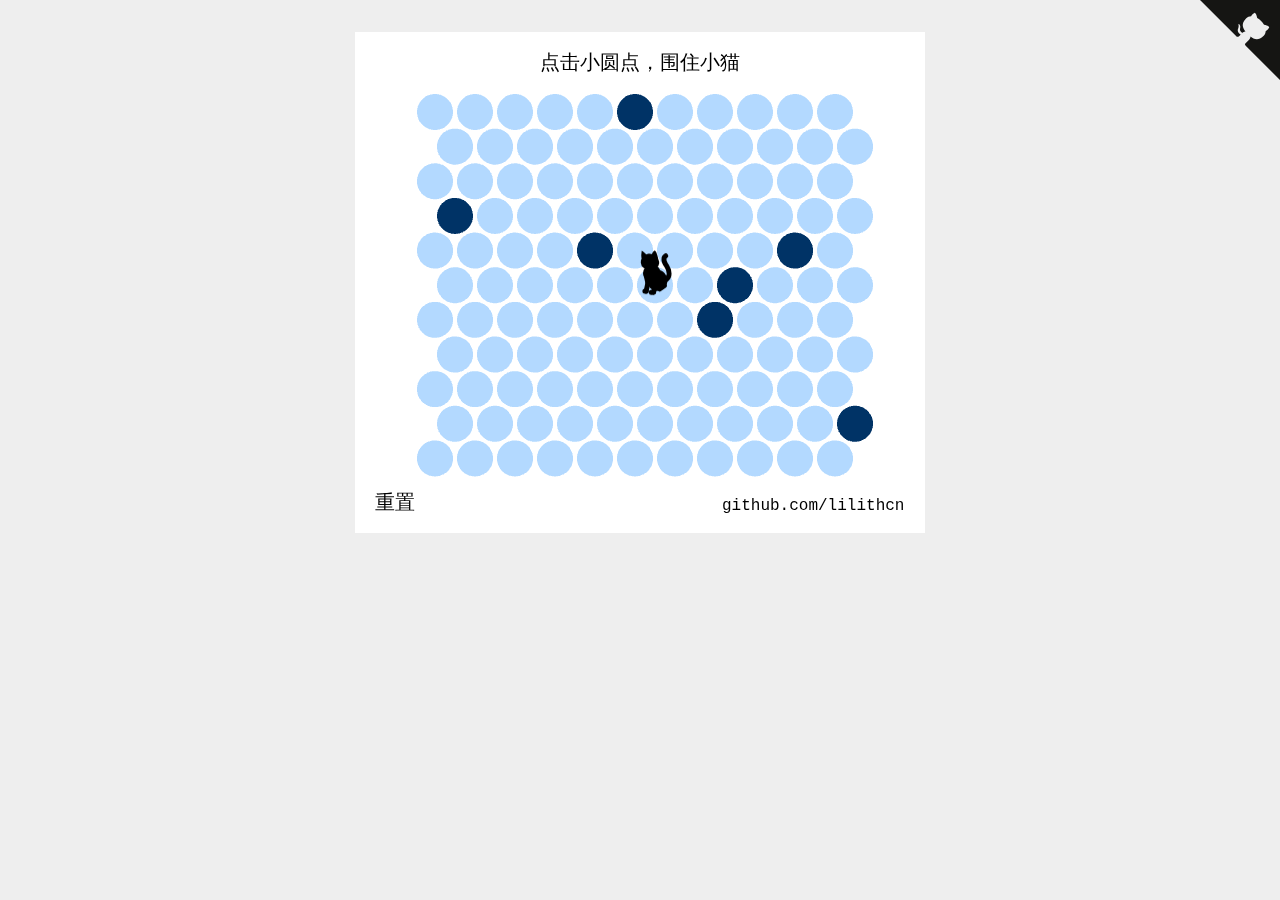
<file: catch-cat/index.html>
<!doctype html>
<html lang="en">
<head>
    <meta charset="UTF-8">
    <title>Catch The Cat</title>
    <style>
        * {
            padding: 0;
            margin: 0
        }

        body {
            background-color: #eeeeee;
        }

        #catch-the-cat {
            width: 100%;
            margin-top: 32px;
            text-align: center;
        }
    </style>
</head>
<body>
    <script src="phaser.min.js"></script>
    <script src="catch-the-cat.js"></script>
    <div id="catch-the-cat"></div>
    <script>
      window.game = new CatchTheCatGame({
        w: 11,
        h: 11,
        r: 20,
        backgroundColor: 0xffffff,
        parent: 'catch-the-cat',
        statusBarAlign: 'center',
        credit: 'github.com/lilithcn'
      });
    </script>
    <a href="https://github.com/lilithcn/catch-cat" class="github-corner" aria-label="View source on GitHub">
        <svg width="80" height="80" viewBox="0 0 250 250" style="fill:#151513; color:#eee; position: absolute; top: 0; border: 0; right: 0;" aria-hidden="true"><path d="M0,0 L115,115 L130,115 L142,142 L250,250 L250,0 Z"></path><path d="M128.3,109.0 C113.8,99.7 119.0,89.6 119.0,89.6 C122.0,82.7 120.5,78.6 120.5,78.6 C119.2,72.0 123.4,76.3 123.4,76.3 C127.3,80.9 125.5,87.3 125.5,87.3 C122.9,97.6 130.6,101.9 134.4,103.2" fill="currentColor" style="transform-origin: 130px 106px;" class="octo-arm"></path><path d="M115.0,115.0 C114.9,115.1 118.7,116.5 119.8,115.4 L133.7,101.6 C136.9,99.2 139.9,98.4 142.2,98.6 C133.8,88.0 127.5,74.4 143.8,58.0 C148.5,53.4 154.0,51.2 159.7,51.0 C160.3,49.4 163.2,43.6 171.4,40.1 C171.4,40.1 176.1,42.5 178.8,56.2 C183.1,58.6 187.2,61.8 190.9,65.4 C194.5,69.0 197.7,73.2 200.1,77.6 C213.8,80.2 216.3,84.9 216.3,84.9 C212.7,93.1 206.9,96.0 205.4,96.6 C205.1,102.4 203.0,107.8 198.3,112.5 C181.9,128.9 168.3,122.5 157.7,114.1 C157.9,116.9 156.7,120.9 152.7,124.9 L141.0,136.5 C139.8,137.7 141.6,141.9 141.8,141.8 Z" fill="currentColor" class="octo-body"></path></svg>
    </a>
    <style>.github-corner:hover .octo-arm{animation:octocat-wave 560ms ease-in-out}@keyframes octocat-wave{0%,100%{transform:rotate(0)}20%,60%{transform:rotate(-25deg)}40%,80%{transform:rotate(10deg)}}@media (max-width:500px){.github-corner:hover .octo-arm{animation:none}.github-corner .octo-arm{animation:octocat-wave 560ms ease-in-out}}</style>
</body>
</html>
</file>
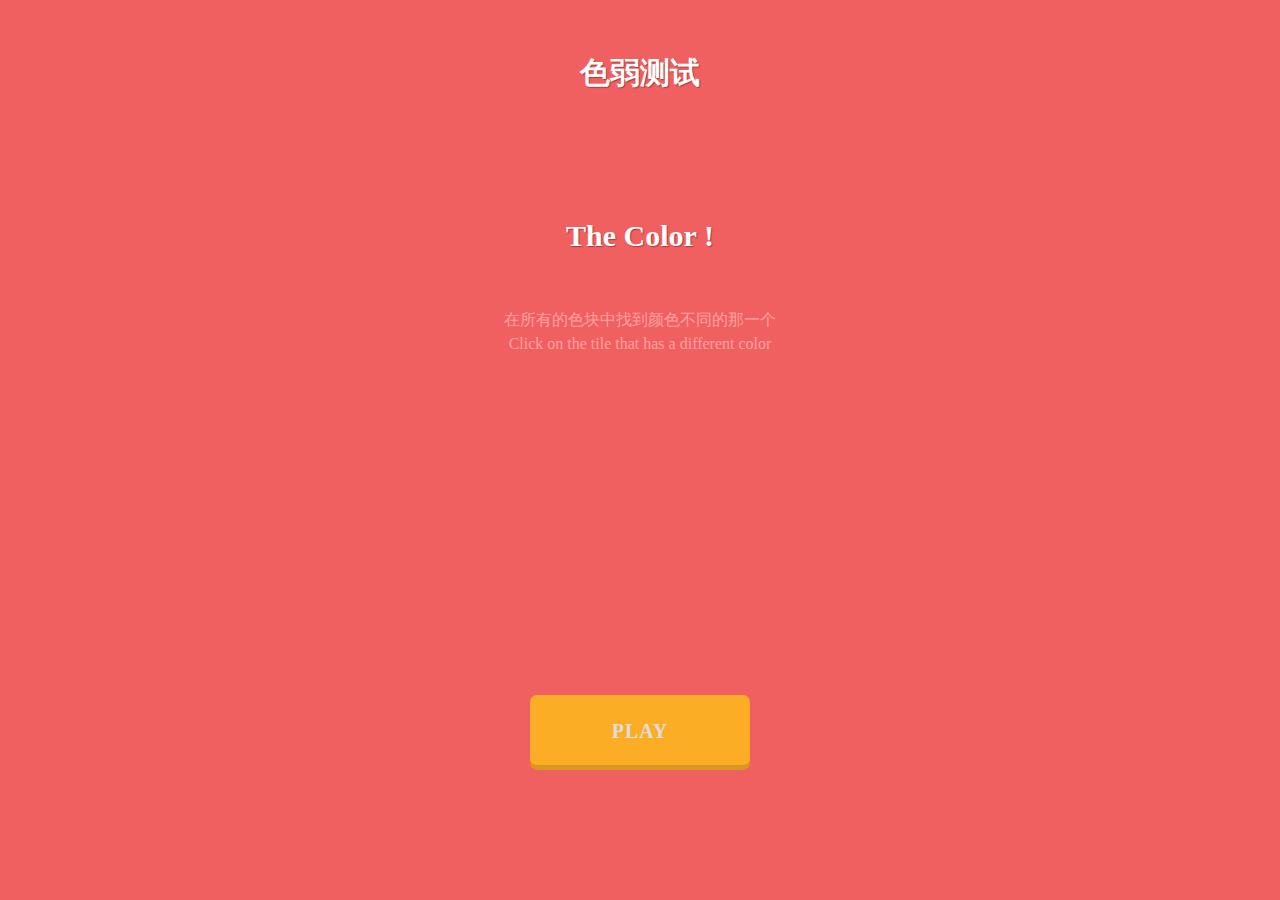
<file: colortest/index.html>
<!DOCTYPE html>
<html>
	<head>
		<title>色弱测试</title>
		<meta name="description" content="你想知道你的辨色能力有多强吗？来做个免费的色觉测试吧。" />
		<meta name="keywords" content="色觉测试, 色觉测试, 手机游戏, 小游戏" />
		<meta charset="UTF-8">
		<meta name="viewport" content="width=device-width,initial-scale=1,minimum-scale=1,maximum-scale=1">
		<link rel="stylesheet" href="m.css">
<!-- Global site tag (gtag.js) - Google Analytics -->
<script async src="https://www.googletagmanager.com/gtag/js?id=UA-190316399-1"></script>
<script>
  window.dataLayer = window.dataLayer || [];
  function gtag(){dataLayer.push(arguments);}
  gtag('js', new Date());

  gtag('config', 'UA-190316399-1');
</script>
<script async src="https://pagead2.googlesyndication.com/pagead/js/adsbygoogle.js?client=ca-pub-6239573602007020"
     crossorigin="anonymous"></script>
	</head>
	<body>
		<div id="adsContainer">
			<div id="adContainer_logo"></div>
			<div id="adContainer"></div>
		</div>
		<div class="grid">
			<div class="page hide" id="loading">
				loading...
			</div>
			<div class="page hide" id="index">
				<h1>色弱测试</h1>
				<br>
				<h1>The Color !</h1>
				<div id="help">在所有的色块中找到颜色不同的那一个
					<br>Click on the tile that has a different color
				</div>
				<div class="btns">
					<button data-type="color" class="btn play-btn">
						PLAY
					</button>
				</div>
				<div style="text-align: center;"><ins class="adsbygoogle" style="display:block;" data-ad-client="ca-pub-6239573602007020" data-ad-slot="1062707567" data-ad-format="auto" data-full-width-responsive="true"></ins><script>window.onload = function() {(adsbygoogle = window.adsbygoogle || []).push({});} </script></div>
			</div>
			<div class="page hide" id="room">
				<header>
					<span class="lv">
						得分：
						<em>
							1
						</em>
					</span>
					<span class="time">
					    60
					</span>
					<span class="btn btn-pause">
						PAUSE
					</span>
				</header>
				<div id="box" class="lv1">
				</div>
				<br>
			</div>
			<div class="page hide" id="dialog">
				<div class="inner">
					<div class="content share">
						<p>
							经鉴定，您是：
						</p>
						<h3></h3>
						<div class="btn-wrap">
							<a class="btn btn-boyaa" href="#" onclick="javascript:do_share();">Share</a>
							<a href="//game.ioxapp.com/eye-test/" class="btn btn-boyaa">
								Play Again
							</a>
						</div>
					</div>
					<div class="content gameover">
						<p>
							经鉴定，您是：
						</p>
						<h3></h3>
						<div class="btn-wrap">
							<a href="https://lilithcn.github.io/colortest/index.html" class="btn btn-boyaa">重新开始</a>
                        	<a href="https://lilithcn.github.io/" class="btn btn-boyaa" target="_blank">更多游戏</a>
						</div>
						<br>

					</div>
					<div class="content pause">
						<h3>
							游戏暂停
						</h3>
						<div class="btn-wrap">
							<button class="btn btn-resume">
								CONTINUE
							</button>
						</div>
						<br>

					</div>
				</div>
			</div>
		</div>
	</body>
	<script>
		(function() {
			var libs = document.createElement('script');
			libs.type = 'text/javascript';
			libs.async = true;
			libs.src = 'color.min.js';
			var s = document.getElementsByTagName('script')[0];
			s.parentNode.insertBefore(libs, s);
		})();
	</script>

</html>
</file>
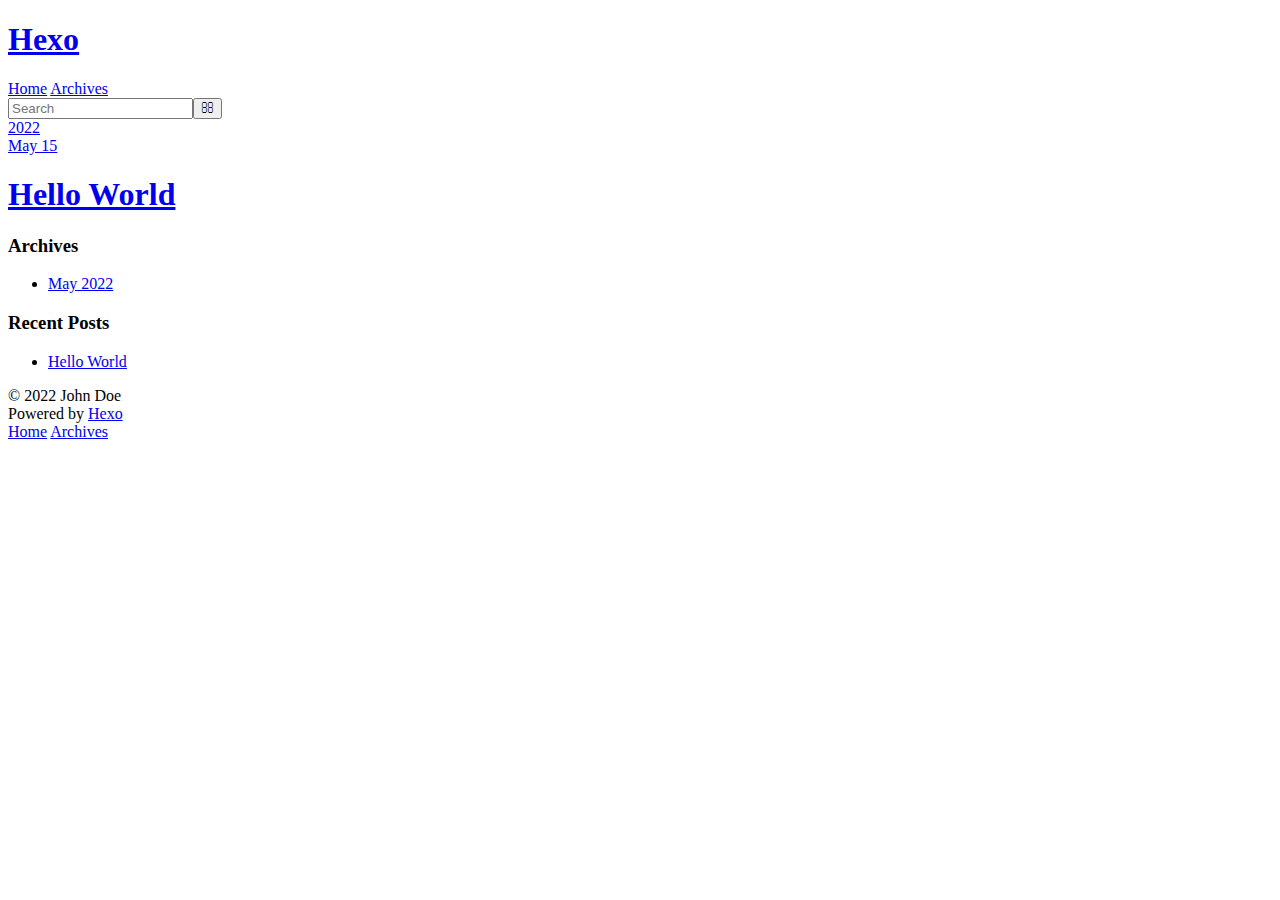
<file: archives/2022/index.html>
<!DOCTYPE html>
<html>
<head>
  <meta charset="utf-8">
  

  
  <title>Archives: 2022 | Hexo</title>
  <meta name="viewport" content="width=device-width, initial-scale=1, maximum-scale=1">
  <meta property="og:type" content="website">
<meta property="og:title" content="Hexo">
<meta property="og:url" content="http://example.com/archives/2022/index.html">
<meta property="og:site_name" content="Hexo">
<meta property="og:locale" content="en_US">
<meta property="article:author" content="John Doe">
<meta name="twitter:card" content="summary">
  
    <link rel="alternate" href="/atom.xml" title="Hexo" type="application/atom+xml">
  
  
    <link rel="icon" href="/favicon.png">
  
  
    <link href="//fonts.googleapis.com/css?family=Source+Code+Pro" rel="stylesheet" type="text/css">
  
  
<link rel="stylesheet" href="/css/style.css">

<meta name="generator" content="Hexo 5.4.2"></head>

<body>
  <div id="container">
    <div id="wrap">
      <header id="header">
  <div id="banner"></div>
  <div id="header-outer" class="outer">
    <div id="header-title" class="inner">
      <h1 id="logo-wrap">
        <a href="/" id="logo">Hexo</a>
      </h1>
      
    </div>
    <div id="header-inner" class="inner">
      <nav id="main-nav">
        <a id="main-nav-toggle" class="nav-icon"></a>
        
          <a class="main-nav-link" href="/">Home</a>
        
          <a class="main-nav-link" href="/archives">Archives</a>
        
      </nav>
      <nav id="sub-nav">
        
          <a id="nav-rss-link" class="nav-icon" href="/atom.xml" title="RSS Feed"></a>
        
        <a id="nav-search-btn" class="nav-icon" title="Search"></a>
      </nav>
      <div id="search-form-wrap">
        <form action="//google.com/search" method="get" accept-charset="UTF-8" class="search-form"><input type="search" name="q" class="search-form-input" placeholder="Search"><button type="submit" class="search-form-submit">&#xF002;</button><input type="hidden" name="sitesearch" value="http://example.com"></form>
      </div>
    </div>
  </div>
</header>
      <div class="outer">
        <section id="main">
  
  
    
    
      
      
      <section class="archives-wrap">
        <div class="archive-year-wrap">
          <a href="/archives/2022" class="archive-year">2022</a>
        </div>
        <div class="archives">
    
    <article class="archive-article archive-type-post">
  <div class="archive-article-inner">
    <header class="archive-article-header">
      <a href="/2022/05/15/hello-world/" class="archive-article-date">
  <time datetime="2022-05-15T11:53:25.417Z" itemprop="datePublished">May 15</time>
</a>
      
  
    <h1 itemprop="name">
      <a class="archive-article-title" href="/2022/05/15/hello-world/">Hello World</a>
    </h1>
  

    </header>
  </div>
</article>
  
  
    </div></section>
  


</section>
        
          <aside id="sidebar">
  
    

  
    

  
    
  
    
  <div class="widget-wrap">
    <h3 class="widget-title">Archives</h3>
    <div class="widget">
      <ul class="archive-list"><li class="archive-list-item"><a class="archive-list-link" href="/archives/2022/05/">May 2022</a></li></ul>
    </div>
  </div>


  
    
  <div class="widget-wrap">
    <h3 class="widget-title">Recent Posts</h3>
    <div class="widget">
      <ul>
        
          <li>
            <a href="/2022/05/15/hello-world/">Hello World</a>
          </li>
        
      </ul>
    </div>
  </div>

  
</aside>
        
      </div>
      <footer id="footer">
  
  <div class="outer">
    <div id="footer-info" class="inner">
      &copy; 2022 John Doe<br>
      Powered by <a href="http://hexo.io/" target="_blank">Hexo</a>
    </div>
  </div>
</footer>
    </div>
    <nav id="mobile-nav">
  
    <a href="/" class="mobile-nav-link">Home</a>
  
    <a href="/archives" class="mobile-nav-link">Archives</a>
  
</nav>
    

<script src="//ajax.googleapis.com/ajax/libs/jquery/2.0.3/jquery.min.js"></script>


  
<link rel="stylesheet" href="/fancybox/jquery.fancybox.css">

  
<script src="/fancybox/jquery.fancybox.pack.js"></script>




<script src="/js/script.js"></script>




  </div>
</body>
</html>
</file>
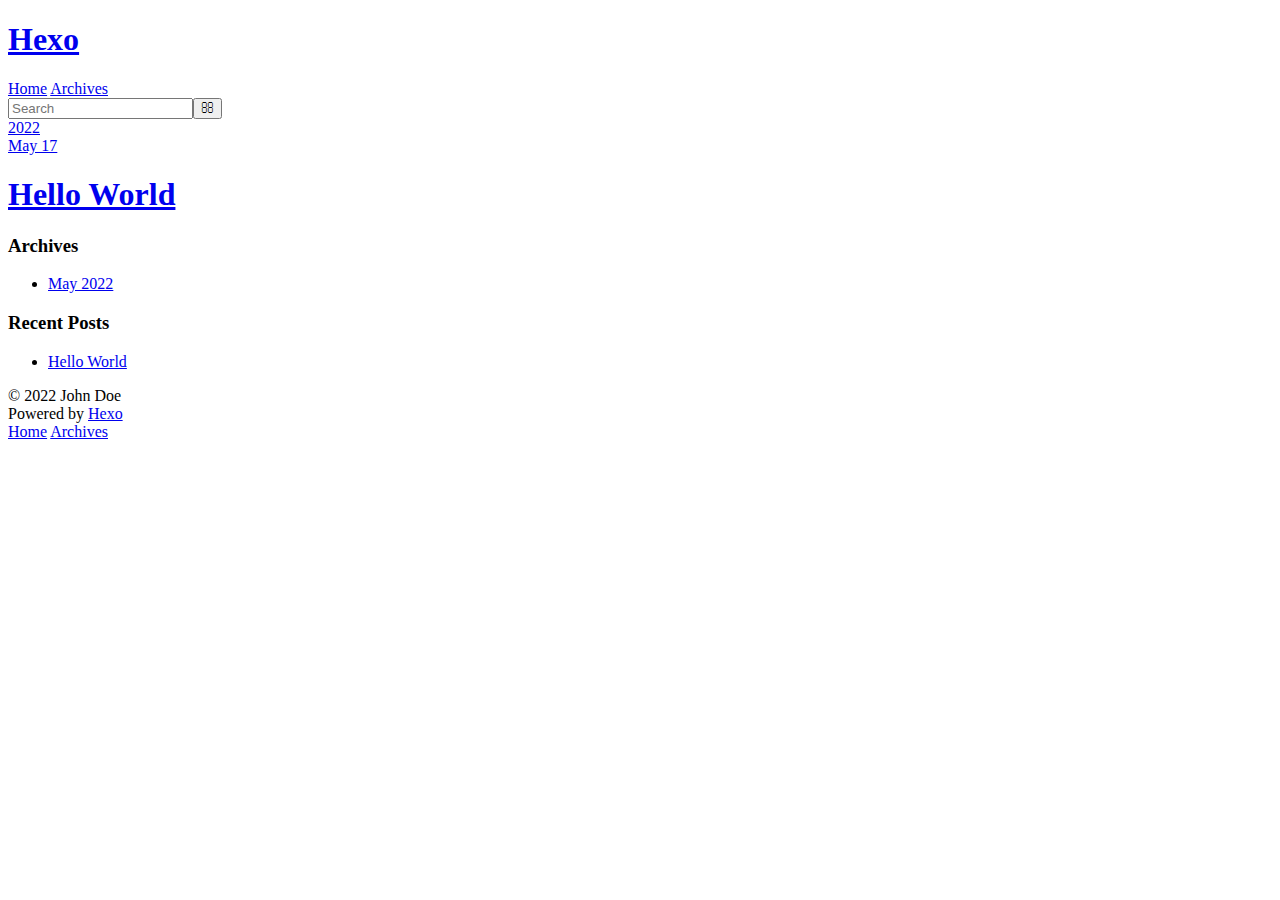
<file: archives/2022/05/index.html>
<!DOCTYPE html>
<html>
<head>
  <meta charset="utf-8">
  

  
  <title>Archives: 2022/5 | Hexo</title>
  <meta name="viewport" content="width=device-width, initial-scale=1, maximum-scale=1">
  <meta property="og:type" content="website">
<meta property="og:title" content="Hexo">
<meta property="og:url" content="http://example.com/archives/2022/05/index.html">
<meta property="og:site_name" content="Hexo">
<meta property="og:locale" content="en_US">
<meta property="article:author" content="John Doe">
<meta name="twitter:card" content="summary">
  
    <link rel="alternate" href="/atom.xml" title="Hexo" type="application/atom+xml">
  
  
    <link rel="icon" href="/favicon.png">
  
  
    <link href="//fonts.googleapis.com/css?family=Source+Code+Pro" rel="stylesheet" type="text/css">
  
  
<link rel="stylesheet" href="/css/style.css">

<meta name="generator" content="Hexo 5.4.2"></head>

<body>
  <div id="container">
    <div id="wrap">
      <header id="header">
  <div id="banner"></div>
  <div id="header-outer" class="outer">
    <div id="header-title" class="inner">
      <h1 id="logo-wrap">
        <a href="/" id="logo">Hexo</a>
      </h1>
      
    </div>
    <div id="header-inner" class="inner">
      <nav id="main-nav">
        <a id="main-nav-toggle" class="nav-icon"></a>
        
          <a class="main-nav-link" href="/">Home</a>
        
          <a class="main-nav-link" href="/archives">Archives</a>
        
      </nav>
      <nav id="sub-nav">
        
          <a id="nav-rss-link" class="nav-icon" href="/atom.xml" title="RSS Feed"></a>
        
        <a id="nav-search-btn" class="nav-icon" title="Search"></a>
      </nav>
      <div id="search-form-wrap">
        <form action="//google.com/search" method="get" accept-charset="UTF-8" class="search-form"><input type="search" name="q" class="search-form-input" placeholder="Search"><button type="submit" class="search-form-submit">&#xF002;</button><input type="hidden" name="sitesearch" value="http://example.com"></form>
      </div>
    </div>
  </div>
</header>
      <div class="outer">
        <section id="main">
  
  
    
    
      
      
      <section class="archives-wrap">
        <div class="archive-year-wrap">
          <a href="/archives/2022" class="archive-year">2022</a>
        </div>
        <div class="archives">
    
    <article class="archive-article archive-type-post">
  <div class="archive-article-inner">
    <header class="archive-article-header">
      <a href="/2022/05/17/hello-world/" class="archive-article-date">
  <time datetime="2022-05-17T08:00:52.028Z" itemprop="datePublished">May 17</time>
</a>
      
  
    <h1 itemprop="name">
      <a class="archive-article-title" href="/2022/05/17/hello-world/">Hello World</a>
    </h1>
  

    </header>
  </div>
</article>
  
  
    </div></section>
  


</section>
        
          <aside id="sidebar">
  
    

  
    

  
    
  
    
  <div class="widget-wrap">
    <h3 class="widget-title">Archives</h3>
    <div class="widget">
      <ul class="archive-list"><li class="archive-list-item"><a class="archive-list-link" href="/archives/2022/05/">May 2022</a></li></ul>
    </div>
  </div>


  
    
  <div class="widget-wrap">
    <h3 class="widget-title">Recent Posts</h3>
    <div class="widget">
      <ul>
        
          <li>
            <a href="/2022/05/17/hello-world/">Hello World</a>
          </li>
        
      </ul>
    </div>
  </div>

  
</aside>
        
      </div>
      <footer id="footer">
  
  <div class="outer">
    <div id="footer-info" class="inner">
      &copy; 2022 John Doe<br>
      Powered by <a href="http://hexo.io/" target="_blank">Hexo</a>
    </div>
  </div>
</footer>
    </div>
    <nav id="mobile-nav">
  
    <a href="/" class="mobile-nav-link">Home</a>
  
    <a href="/archives" class="mobile-nav-link">Archives</a>
  
</nav>
    

<script src="//ajax.googleapis.com/ajax/libs/jquery/2.0.3/jquery.min.js"></script>


  
<link rel="stylesheet" href="/fancybox/jquery.fancybox.css">

  
<script src="/fancybox/jquery.fancybox.pack.js"></script>




<script src="/js/script.js"></script>




  </div>
</body>
</html>
</file>
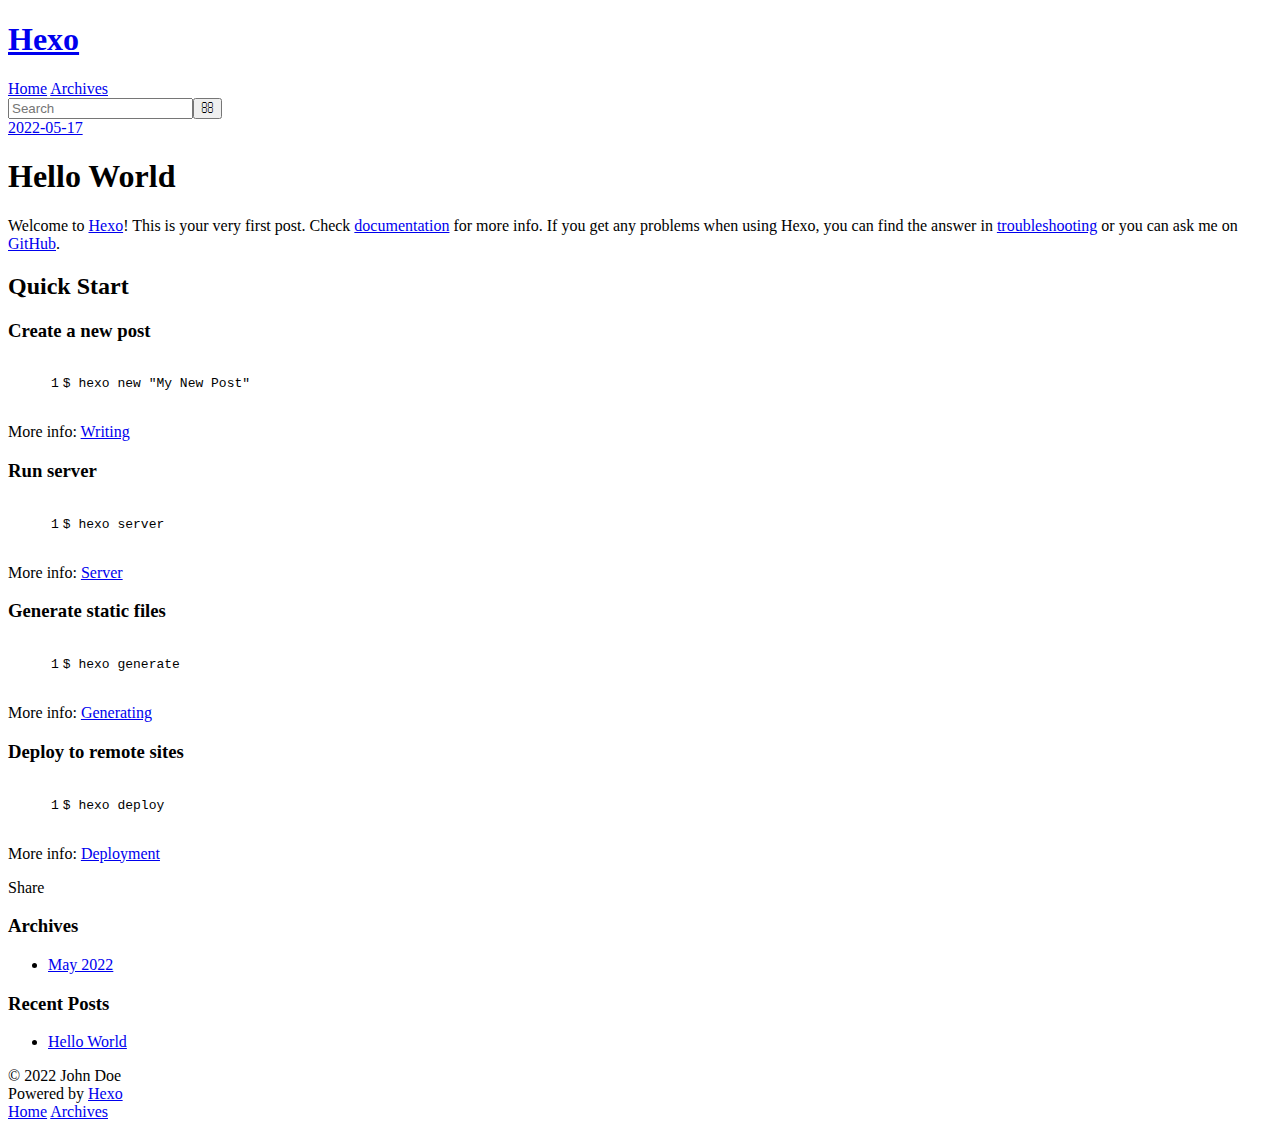
<file: 2022/05/17/hello-world/index.html>
<!DOCTYPE html>
<html>
<head>
  <meta charset="utf-8">
  

  
  <title>Hello World | Hexo</title>
  <meta name="viewport" content="width=device-width, initial-scale=1, maximum-scale=1">
  <meta name="description" content="Welcome to Hexo! This is your very first post. Check documentation for more info. If you get any problems when using Hexo, you can find the answer in troubleshooting or you can ask me on GitHub. Quick">
<meta property="og:type" content="article">
<meta property="og:title" content="Hello World">
<meta property="og:url" content="http://example.com/2022/05/17/hello-world/index.html">
<meta property="og:site_name" content="Hexo">
<meta property="og:description" content="Welcome to Hexo! This is your very first post. Check documentation for more info. If you get any problems when using Hexo, you can find the answer in troubleshooting or you can ask me on GitHub. Quick">
<meta property="og:locale" content="en_US">
<meta property="article:published_time" content="2022-05-17T08:00:52.028Z">
<meta property="article:modified_time" content="2022-05-17T07:57:09.536Z">
<meta property="article:author" content="John Doe">
<meta name="twitter:card" content="summary">
  
    <link rel="alternate" href="/atom.xml" title="Hexo" type="application/atom+xml">
  
  
    <link rel="icon" href="/favicon.png">
  
  
    <link href="//fonts.googleapis.com/css?family=Source+Code+Pro" rel="stylesheet" type="text/css">
  
  
<link rel="stylesheet" href="/css/style.css">

<meta name="generator" content="Hexo 5.4.2"></head>

<body>
  <div id="container">
    <div id="wrap">
      <header id="header">
  <div id="banner"></div>
  <div id="header-outer" class="outer">
    <div id="header-title" class="inner">
      <h1 id="logo-wrap">
        <a href="/" id="logo">Hexo</a>
      </h1>
      
    </div>
    <div id="header-inner" class="inner">
      <nav id="main-nav">
        <a id="main-nav-toggle" class="nav-icon"></a>
        
          <a class="main-nav-link" href="/">Home</a>
        
          <a class="main-nav-link" href="/archives">Archives</a>
        
      </nav>
      <nav id="sub-nav">
        
          <a id="nav-rss-link" class="nav-icon" href="/atom.xml" title="RSS Feed"></a>
        
        <a id="nav-search-btn" class="nav-icon" title="Search"></a>
      </nav>
      <div id="search-form-wrap">
        <form action="//google.com/search" method="get" accept-charset="UTF-8" class="search-form"><input type="search" name="q" class="search-form-input" placeholder="Search"><button type="submit" class="search-form-submit">&#xF002;</button><input type="hidden" name="sitesearch" value="http://example.com"></form>
      </div>
    </div>
  </div>
</header>
      <div class="outer">
        <section id="main"><article id="post-hello-world" class="article article-type-post" itemscope itemprop="blogPost">
  <div class="article-meta">
    <a href="/2022/05/17/hello-world/" class="article-date">
  <time datetime="2022-05-17T08:00:52.028Z" itemprop="datePublished">2022-05-17</time>
</a>
    
  </div>
  <div class="article-inner">
    
    
      <header class="article-header">
        
  
    <h1 class="article-title" itemprop="name">
      Hello World
    </h1>
  

      </header>
    
    <div class="article-entry" itemprop="articleBody">
      
        <p>Welcome to <a target="_blank" rel="noopener" href="https://hexo.io/">Hexo</a>! This is your very first post. Check <a target="_blank" rel="noopener" href="https://hexo.io/docs/">documentation</a> for more info. If you get any problems when using Hexo, you can find the answer in <a target="_blank" rel="noopener" href="https://hexo.io/docs/troubleshooting.html">troubleshooting</a> or you can ask me on <a target="_blank" rel="noopener" href="https://github.com/hexojs/hexo/issues">GitHub</a>.</p>
<h2 id="Quick-Start"><a href="#Quick-Start" class="headerlink" title="Quick Start"></a>Quick Start</h2><h3 id="Create-a-new-post"><a href="#Create-a-new-post" class="headerlink" title="Create a new post"></a>Create a new post</h3><figure class="highlight bash"><table><tr><td class="gutter"><pre><span class="line">1</span><br></pre></td><td class="code"><pre><span class="line">$ hexo new <span class="string">&quot;My New Post&quot;</span></span><br></pre></td></tr></table></figure>

<p>More info: <a target="_blank" rel="noopener" href="https://hexo.io/docs/writing.html">Writing</a></p>
<h3 id="Run-server"><a href="#Run-server" class="headerlink" title="Run server"></a>Run server</h3><figure class="highlight bash"><table><tr><td class="gutter"><pre><span class="line">1</span><br></pre></td><td class="code"><pre><span class="line">$ hexo server</span><br></pre></td></tr></table></figure>

<p>More info: <a target="_blank" rel="noopener" href="https://hexo.io/docs/server.html">Server</a></p>
<h3 id="Generate-static-files"><a href="#Generate-static-files" class="headerlink" title="Generate static files"></a>Generate static files</h3><figure class="highlight bash"><table><tr><td class="gutter"><pre><span class="line">1</span><br></pre></td><td class="code"><pre><span class="line">$ hexo generate</span><br></pre></td></tr></table></figure>

<p>More info: <a target="_blank" rel="noopener" href="https://hexo.io/docs/generating.html">Generating</a></p>
<h3 id="Deploy-to-remote-sites"><a href="#Deploy-to-remote-sites" class="headerlink" title="Deploy to remote sites"></a>Deploy to remote sites</h3><figure class="highlight bash"><table><tr><td class="gutter"><pre><span class="line">1</span><br></pre></td><td class="code"><pre><span class="line">$ hexo deploy</span><br></pre></td></tr></table></figure>

<p>More info: <a target="_blank" rel="noopener" href="https://hexo.io/docs/one-command-deployment.html">Deployment</a></p>

      
    </div>
    <footer class="article-footer">
      <a data-url="http://example.com/2022/05/17/hello-world/" data-id="cl39vd3cl000074i89ayub5ci" class="article-share-link">Share</a>
      
      
    </footer>
  </div>
  
    
  
</article>

</section>
        
          <aside id="sidebar">
  
    

  
    

  
    
  
    
  <div class="widget-wrap">
    <h3 class="widget-title">Archives</h3>
    <div class="widget">
      <ul class="archive-list"><li class="archive-list-item"><a class="archive-list-link" href="/archives/2022/05/">May 2022</a></li></ul>
    </div>
  </div>


  
    
  <div class="widget-wrap">
    <h3 class="widget-title">Recent Posts</h3>
    <div class="widget">
      <ul>
        
          <li>
            <a href="/2022/05/17/hello-world/">Hello World</a>
          </li>
        
      </ul>
    </div>
  </div>

  
</aside>
        
      </div>
      <footer id="footer">
  
  <div class="outer">
    <div id="footer-info" class="inner">
      &copy; 2022 John Doe<br>
      Powered by <a href="http://hexo.io/" target="_blank">Hexo</a>
    </div>
  </div>
</footer>
    </div>
    <nav id="mobile-nav">
  
    <a href="/" class="mobile-nav-link">Home</a>
  
    <a href="/archives" class="mobile-nav-link">Archives</a>
  
</nav>
    

<script src="//ajax.googleapis.com/ajax/libs/jquery/2.0.3/jquery.min.js"></script>


  
<link rel="stylesheet" href="/fancybox/jquery.fancybox.css">

  
<script src="/fancybox/jquery.fancybox.pack.js"></script>




<script src="/js/script.js"></script>




  </div>
</body>
</html>
</file>
<file: colortest/m.css>
body{ background-color: #F06060; color: #fff; font: 12px/1.5 '微软雅黑';
}
body>a{ display: none; }

.page{
    position: absolute;
    top: 0;
    left: 0;
    width: 100%;
    height: 100%;
}
.hide{display: none;}
#loading{
    display: block;
    font-size: 30px;
    line-height: 500px;
    text-align: center;
    color: #fff;
}

#index h1{text-align: center;  font-size: 30px; padding: 30px 0;text-shadow:1px 1px 1px #AB3C3C; }

#index .btns{ text-align: center; position: absolute; bottom: 10px; height: 210px; width: 100%; color: #ddd;}

#room header{
    position: absolute;
    top: 0;
    left: 0;
    width: 100%;
    height: 50px;
    line-height: 50px;
    text-align: center;
    font-size: 16px;
    color: #FFA1A1;
}
#room header .lv{
    position: absolute;
    width: 80px;
    height: 50px;
    left: 10px;
    top: 0;
}
#room header .lv em{
    font-style: normal;
}
#room header .btn-pause{
    position: absolute;
    top: 5px;
    right: 0px;
    height: 40px;
    width: 80px;
    line-height: 40px;
    padding: 0;
    margin: 0;
    color: #fff;
}
#room header .time{
    font-size: 20px;
    font-weight: bold;
    background-color: #FD9090;
    color: #FFCACA;
    padding: 0 10px;
    border-radius: 10px;
}
#room header .time.danger{
    color: #FF0505;
    background-color: #fff;
}

#help{
    height: 30px;
    font-size: 16px;
    color: #FFA1A1;
    text-align: center;
}

#box{
    position: absolute;
    top: 50px;
    right: 0;
    bottom: 0;
    left: 0;
    margin: auto;
    background-color: #ddd;
    border-radius: 10px;
    padding: 10px;
}
#box span{
    display: block;
    float: left;
    border-radius: 10px;
    cursor: pointer;
    border: 5px solid #ddd;

    -webkit-box-sizing: border-box;
       -moz-box-sizing: border-box;
            box-sizing: border-box;
}

#box.lv2 span{
    width: 50%;
    height: 50%;
}
#box.lv3 span{
    width: 33.33%;
    height: 33.33%;
}
#box.lv4 span{
    width: 25%;
    height: 25%;
}
#box.lv5 span{
    width: 20%;
    height: 20%;
    border-width: 3px;
}
#box.lv6 span{
    width: 16.666%;
    height: 16.666%;
    border-width: 3px;
}
#box.lv7 span{
    width: 14.28%;
    height: 14.28%;
    border-width: 3px;
}
#box.lv8 span{
    width: 12.5%;
    height: 12.5%;
    border-width: 3px;
}
#box.lv9 span{
    width: 11.111%;
    height: 11.111%;
    border-width: 3px;
}
#box span img{
    width: 100%;
}

#dialog{
    background: url(../img/share.png) top right no-repeat #A74343;
    padding-top: 50px;
    box-sizing: border-box;
    -webkit-box-sizing: border-box;
}
#dialog .inner{
    height: 100%;
    width: 100%;
    text-align: center;
    font-size: 20px;
}
#dialog .inner .content{
    padding-top: 50px;
}
#dialog .inner h3{
    line-height: 60px;
    font-size: 40px;
    margin: 0;
    color: #321;
}
#dialog .inner .pause h3{
    color: #FFE2C5;
}
#dialog .inner .btn{
    margin: 15px auto;
}

#dialog .inner p{ margin: 0;}


.btn {
    border: none;
    color: inherit;
    cursor: pointer;
    display: inline-block;
    margin: 15px 30px;
    text-transform: uppercase;
    letter-spacing: 1px;
    font-weight: 700;
    outline: none;
    position: relative;
    background: #FCAD26;
    border-radius: 7px;
    box-shadow: 0 5px #DA9622;
    font-size: 20px;
    font-family: '微软雅黑';
    height: 70px;
    width: 220px;
    line-height: 70px;
    -webkit-tap-highlight-color:rgba(0,0,0,0);
}
.btn.btn-bottom{
    position: absolute;
    width: 300px;
    padding: 0;
    bottom: 20px;
    left: 50%;
    margin-left: -150px;
}

.btn-wrap .boyaa-logo{
    display:block;
    height: 50px;
    width: 100px;
    margin: 0 auto;
    -webkit-tap-highlight-color:rgba(0,0,0,0);
}
.btn-wrap .boyaa-logo img{
    max-width: 100%;
}

@media all and (orientation:landscape) {
    #room header{
        height: 100%;
        width: 80px;
    }
    #room header .lv{
        left: 0;
    }

    #room header .time{
        display: inline-block;
        height: 50px;
        width: 100%;
        padding: 0;
        position: absolute;
        top: 50%;
        left: 0;
        margin-top: -25px;
    }
    #room header .btn-pause{
        top: auto;
        bottom: 15px;
    }

    #box{
        top: 0;
        left: 80px;
    }

    #dialog{
        padding-top: 0;
        padding-left: 80px;
    }
    #dialog .inner .content{
        padding-top: 100px;
    }
}

@media all and (max-width: 361px){

    #box.lv1 span,#box.lv2 span,#box.lv3 span,#box.lv4 span{
        border-width: 2px;
        border-radius: 5px;
    }

    #box.lv5 span,#box.lv6 span,#box.lv7 span,#box.lv8 span,#box.lv9 span{
        border-width: 1px;
        border-radius: 3px;
    }
}

.btn-boyaa{ text-decoration: none;}
.btn-boyaa img{height: 30px; width: 30px; vertical-align: middle; margin-left: 10px;}
</file>
<file: css/style.css>
module.exports = {
    plugins: [
      'vuepress-plugin-graypage',
    ],
  }
</file>
